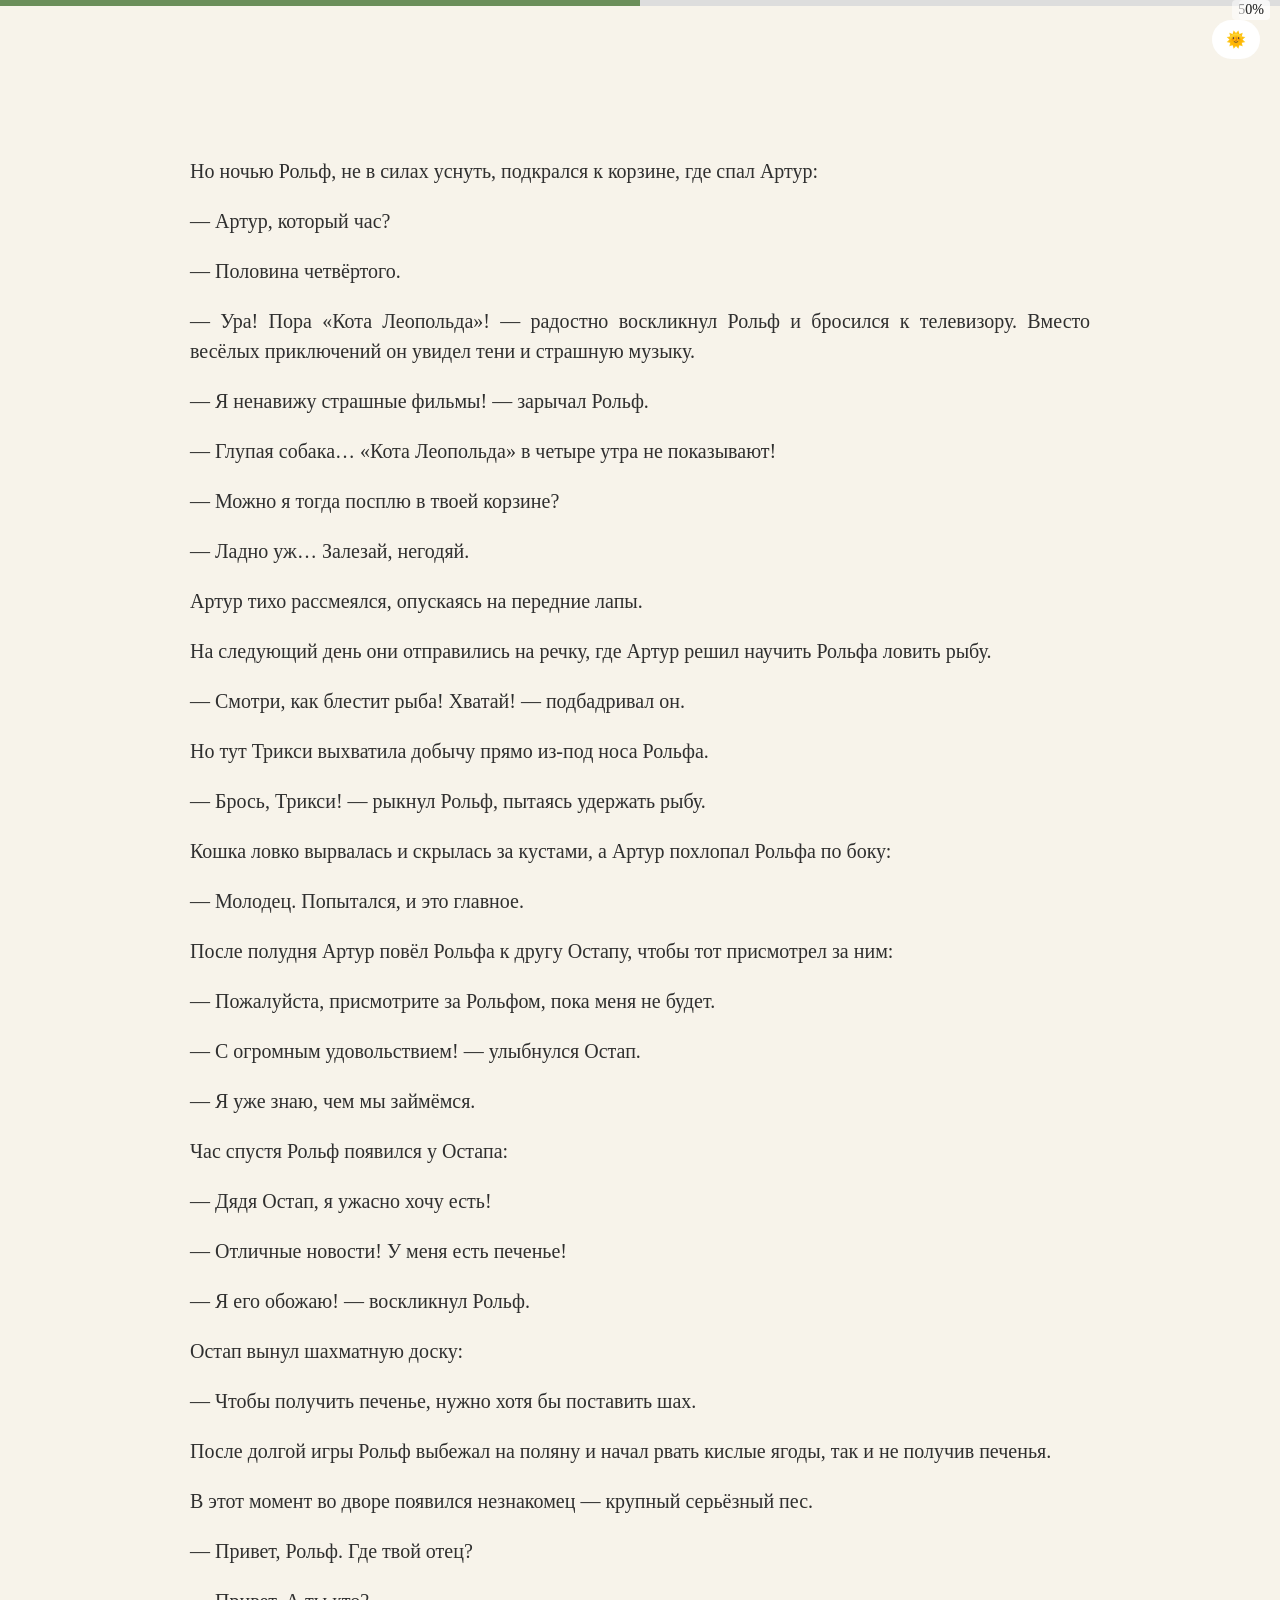
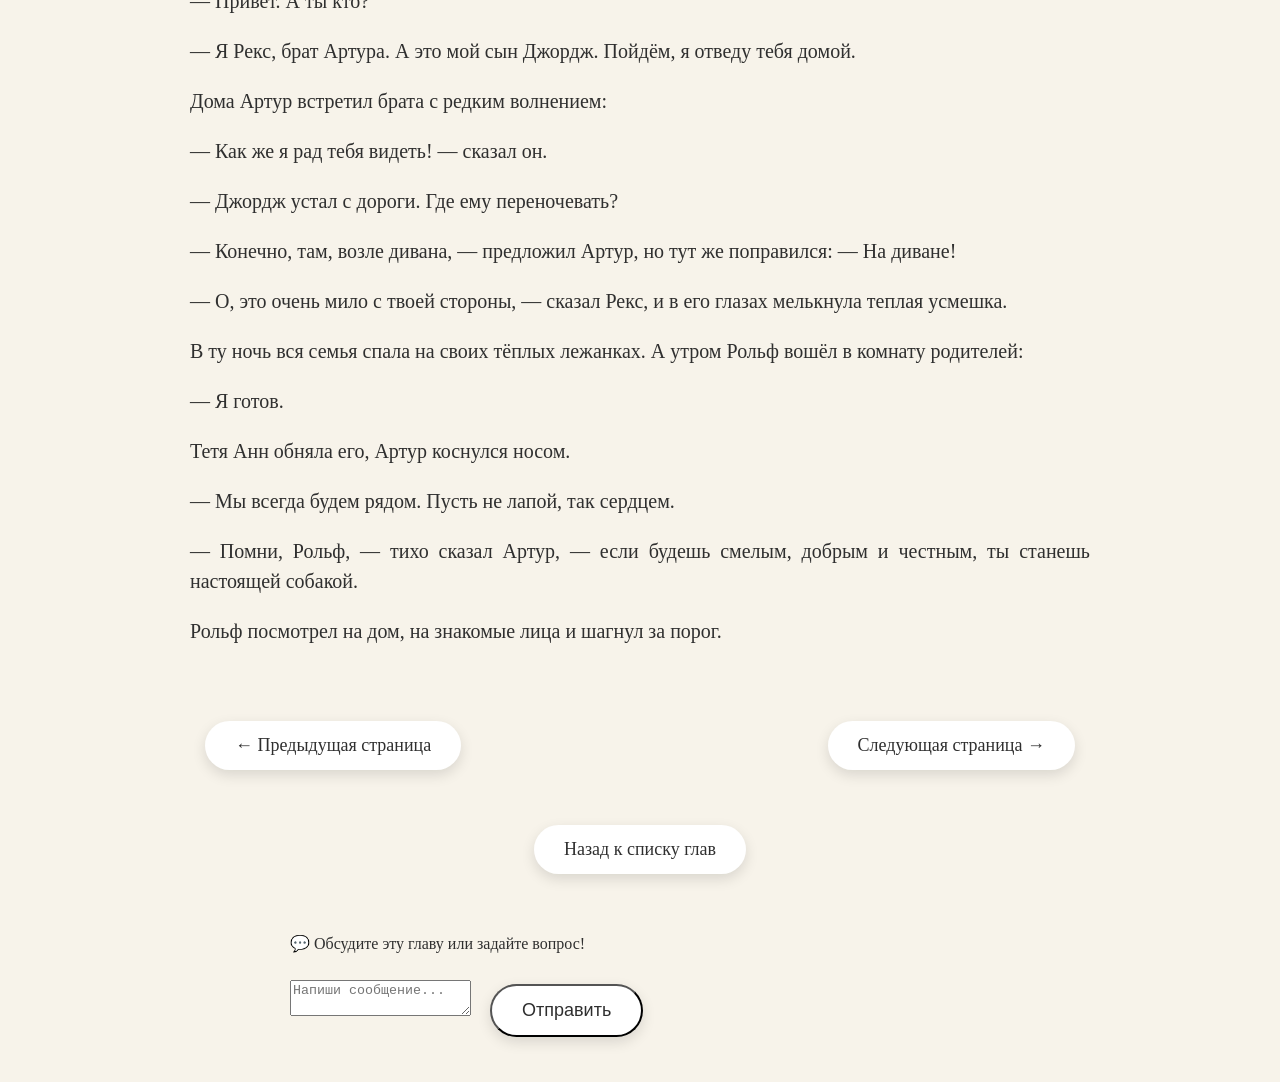
<file: chapter1-page2.html>
<!DOCTYPE html>
<html lang="ru">
<head>
    <meta charset="UTF-8">
    <title>Глава 1 — продолжение</title>
    <link rel="stylesheet" href="css/style.css">
</head>
<body data-page="page2">
<div class="top-bar">
    <div id="progressFill" class="progress-fill"></div>
    <span id="progressText" class="progress-text">0%</span>
</div>
<header>
    <div class="controls">
        <button id="themeToggle">🌞</button>
    </div>
</header>

<main>
    <article class="chapter-text story-text" id="storyText">
        <p>Но ночью Рольф, не в силах уснуть, подкрался к корзине, где спал Артур:</p>
        <p>— Артур, который час?</p>
        <p>— Половина четвёртого.</p>
        <p>— Ура! Пора «Кота Леопольда»! — радостно воскликнул Рольф и бросился к телевизору. Вместо весёлых приключений он увидел тени и страшную музыку.</p>
        <p>— Я ненавижу страшные фильмы! — зарычал Рольф.</p>
        <p>— Глупая собака… «Кота Леопольда» в четыре утра не показывают!</p>
        <p>— Можно я тогда посплю в твоей корзине?</p>
        <p>— Ладно уж… Залезай, негодяй.</p>
        <p>Артур тихо рассмеялся, опускаясь на передние лапы.</p>
        <p>На следующий день они отправились на речку, где Артур решил научить Рольфа ловить рыбу.</p>
        <p>— Смотри, как блестит рыба! Хватай! — подбадривал он.</p>
        <p>Но тут Трикси выхватила добычу прямо из-под носа Рольфа.</p>
        <p>— Брось, Трикси! — рыкнул Рольф, пытаясь удержать рыбу.</p>
        <p>Кошка ловко вырвалась и скрылась за кустами, а Артур похлопал Рольфа по боку:</p>
        <p>— Молодец. Попытался, и это главное.</p>
        <p>После полудня Артур повёл Рольфа к другу Остапу, чтобы тот присмотрел за ним:</p>
        <p>— Пожалуйста, присмотрите за Рольфом, пока меня не будет.</p>
        <p>— С огромным удовольствием! — улыбнулся Остап.</p>
        <p>— Я уже знаю, чем мы займёмся.</p>
        <p>Час спустя Рольф появился у Остапа:</p>
        <p>— Дядя Остап, я ужасно хочу есть!</p>
        <p>— Отличные новости! У меня есть печенье!</p>
        <p>— Я его обожаю! — воскликнул Рольф.</p>
        <p>Остап вынул шахматную доску:</p>
        <p>— Чтобы получить печенье, нужно хотя бы поставить шах.</p>
        <p>После долгой игры Рольф выбежал на поляну и начал рвать кислые ягоды, так и не получив печенья.</p>
        <p>В этот момент во дворе появился незнакомец — крупный серьёзный пес.</p>
        <p>— Привет, Рольф. Где твой отец?</p>
        <p>— Привет. А ты кто?</p>
        <p>— Я Рекс, брат Артура. А это мой сын Джордж. Пойдём, я отведу тебя домой.</p>
        <p>Дома Артур встретил брата с редким волнением:</p>
        <p>— Как же я рад тебя видеть! — сказал он.</p>
        <p>— Джордж устал с дороги. Где ему переночевать?</p>
        <p>— Конечно, там, возле дивана, — предложил Артур, но тут же поправился: — На диване!</p>
        <p>— О, это очень мило с твоей стороны, — сказал Рекс, и в его глазах мелькнула теплая усмешка.</p>
        <p>В ту ночь вся семья спала на своих тёплых лежанках. А утром Рольф вошёл в комнату родителей:</p>
        <p>— Я готов.</p>
        <p>Тетя Анн обняла его, Артур коснулся носом.</p>
        <p>— Мы всегда будем рядом. Пусть не лапой, так сердцем.</p>
        <p>— Помни, Рольф, — тихо сказал Артур, — если будешь смелым, добрым и честным, ты станешь настоящей собакой.</p>
        <p>Рольф посмотрел на дом, на знакомые лица и шагнул за порог.</p>
    </article>

<div class="chapter-progress">
    <div class="progress-bar">
        <div class="progress-fill" id="progressFill"></div>
    </div>
    <div class="progress-text" id="progressText">0%</div>
</div>

   <div class="page-nav">
    <a href="chapter1.html" class="btn page-btn prev-page">
        ← Предыдущая страница
    </a>

    <a href="chapter1-page3.html" class="btn page-btn next-page">
        Следующая страница →
    </a>
</div>

    <div class="chapter-nav">
        <a href="read.html" class="btn">Назад к списку глав</a>
    </div>
</main>

<!-- Чат после главы -->
<div class="chat-box chapter-chat">
    <p>💬 Обсудите эту главу или задайте вопрос!</p>
    <textarea placeholder="Напиши сообщение..."></textarea>
    <button class="btn send-btn">Отправить</button>
</div>

<script src="js/theme.js"></script>
<script src="js/swipe.js"></script>
<script src="js/progress.js"></script>
<script src="js/chat.js"></script>
</body>
</html>
</file>
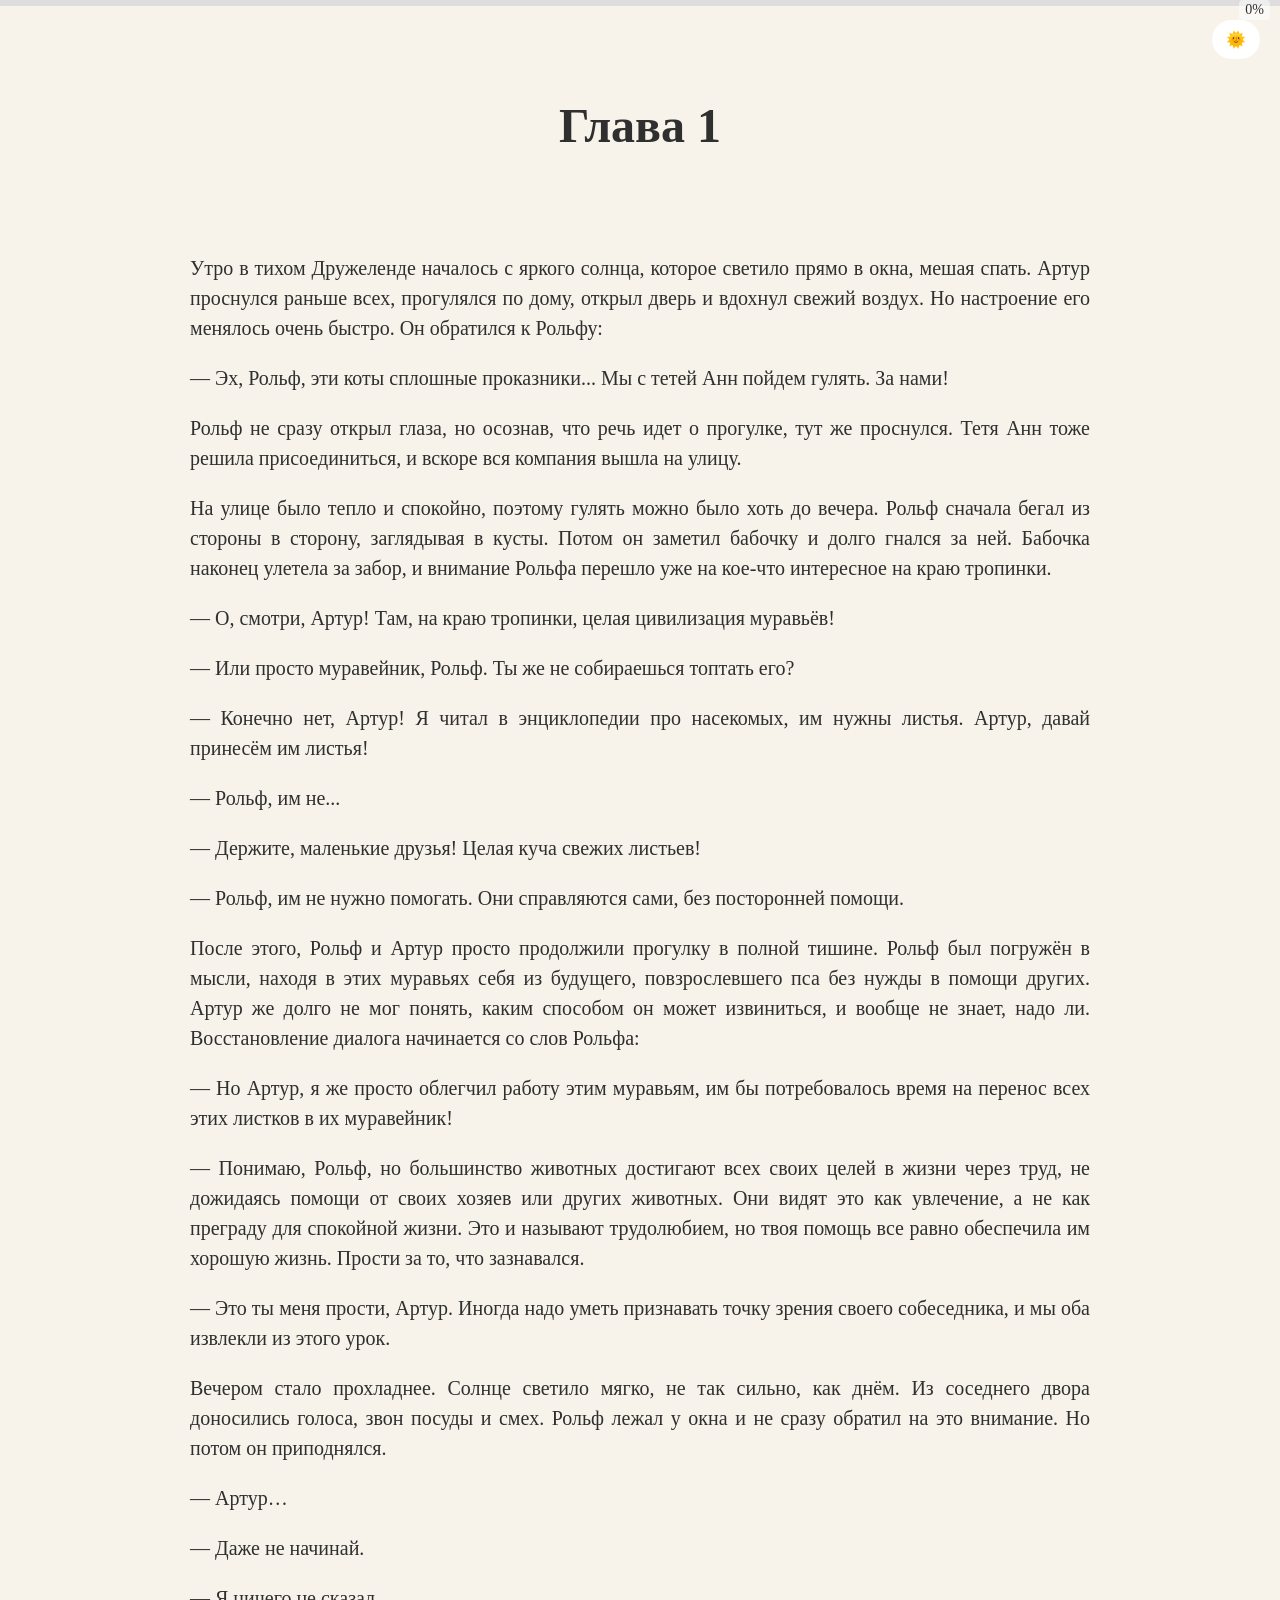
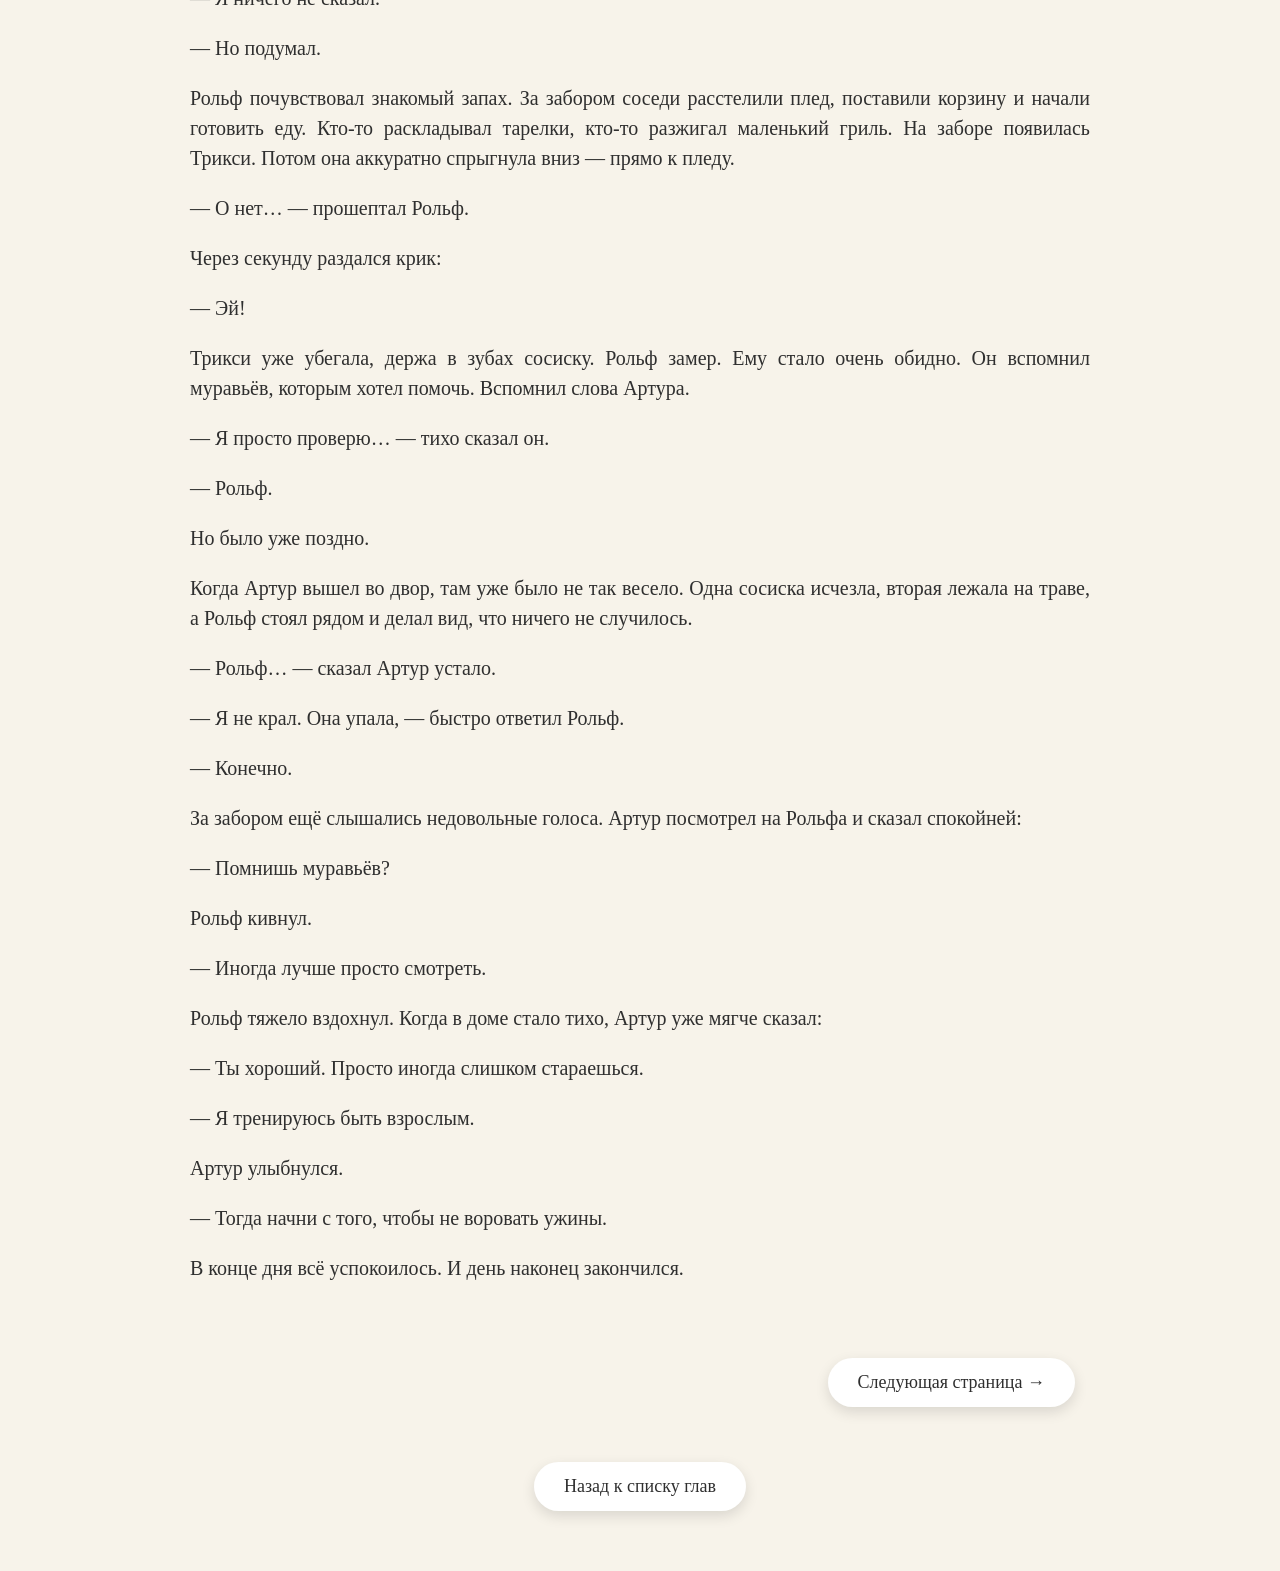
<file: chapter1.html>
<!DOCTYPE html>
<html lang="ru">
<head>
    <meta charset="UTF-8">
    <title>Глава 1</title>
    <link rel="stylesheet" href="css/style.css">
</head>
<body data-page="page1">
<div class="top-bar">
    <div id="progressFill" class="progress-fill"></div>
    <span id="progressText" class="progress-text">0%</span>
</div>
<header>
    <h1>Глава 1</h1>
    <div class="controls">
        <button id="themeToggle">🌞</button>
    </div>
</header>

<main>
    <article class="chapter-text story-text" id="storyText">
        <p>Утро в тихом Дружеленде началось с яркого солнца, которое светило прямо в окна, мешая спать. Артур проснулся раньше всех, прогулялся по дому, открыл дверь и вдохнул свежий воздух. Но настроение его менялось очень быстро. Он обратился к Рольфу:</p>
        <p>— Эх, Рольф, эти коты сплошные проказники... Мы с тетей Анн пойдем гулять. За нами!</p>
        <p>Рольф не сразу открыл глаза, но осознав, что речь идет о прогулке, тут же проснулся. Тетя Анн тоже решила присоединиться, и вскоре вся компания вышла на улицу.</p>
        <p>На улице было тепло и спокойно, поэтому гулять можно было хоть до вечера. Рольф сначала бегал из стороны в сторону, заглядывая в кусты. Потом он заметил бабочку и долго гнался за ней. Бабочка наконец улетела за забор, и внимание Рольфа перешло уже на кое-что интересное на краю тропинки.</p>
        <p>— О, смотри, Артур! Там, на краю тропинки, целая цивилизация муравьёв!</p>
        <p>— Или просто муравейник, Рольф. Ты же не собираешься топтать его?</p>
        <p>— Конечно нет, Артур! Я читал в энциклопедии про насекомых, им нужны листья. Артур, давай принесём им листья!</p>
        <p>— Рольф, им не...</p>
        <p>— Держите, маленькие друзья! Целая куча свежих листьев!</p>
        <p>— Рольф, им не нужно помогать. Они справляются сами, без посторонней помощи.</p>
        <p>После этого, Рольф и Артур просто продолжили прогулку в полной тишине. Рольф был погружён в мысли, находя в этих муравьях себя из будущего, повзрослевшего пса без нужды в помощи других. Артур же долго не мог понять, каким способом он может извиниться, и вообще не знает, надо ли. Восстановление диалога начинается со слов Рольфа:</p>
        <p>— Но Артур, я же просто облегчил работу этим муравьям, им бы потребовалось время на перенос всех этих листков в их муравейник!</p>
        <p>— Понимаю, Рольф, но большинство животных достигают всех своих целей в жизни через труд, не дожидаясь помощи от своих хозяев или других животных. Они видят это как увлечение, а не как преграду для спокойной жизни. Это и называют трудолюбием, но твоя помощь все равно обеспечила им хорошую жизнь. Прости за то, что зазнавался.</p>
        <p>— Это ты меня прости, Артур. Иногда надо уметь признавать точку зрения своего собеседника, и мы оба извлекли из этого урок.</p>
        <p>Вечером стало прохладнее. Солнце светило мягко, не так сильно, как днём. Из соседнего двора доносились голоса, звон посуды и смех. Рольф лежал у окна и не сразу обратил на это внимание. Но потом он приподнялся.</p>
        <p>— Артур…</p>
        <p>— Даже не начинай.</p>
        <p>— Я ничего не сказал.</p>
        <p>— Но подумал.</p>
        <p>Рольф почувствовал знакомый запах. За забором соседи расстелили плед, поставили корзину и начали готовить еду. Кто-то раскладывал тарелки, кто-то разжигал маленький гриль. На заборе появилась Трикси. Потом она аккуратно спрыгнула вниз — прямо к пледу.</p>
        <p>— О нет… — прошептал Рольф.</p>
        <p>Через секунду раздался крик:</p>
        <p>— Эй!</p>
        <p>Трикси уже убегала, держа в зубах сосиску. Рольф замер. Ему стало очень обидно. Он вспомнил муравьёв, которым хотел помочь. Вспомнил слова Артура.</p>
        <p>— Я просто проверю… — тихо сказал он.</p>
        <p>— Рольф.</p>
        <p>Но было уже поздно.</p>
        <p>Когда Артур вышел во двор, там уже было не так весело. Одна сосиска исчезла, вторая лежала на траве, а Рольф стоял рядом и делал вид, что ничего не случилось.</p>
        <p>— Рольф… — сказал Артур устало.</p>
        <p>— Я не крал. Она упала, — быстро ответил Рольф.</p>
        <p>— Конечно.</p>
        <p>За забором ещё слышались недовольные голоса.
        Артур посмотрел на Рольфа и сказал спокойней:</p>
        <p>— Помнишь муравьёв?</p>
        <p>Рольф кивнул.</p>
        <p>— Иногда лучше просто смотреть.</p>
        <p>Рольф тяжело вздохнул. Когда в доме стало тихо, Артур уже мягче сказал:</p>
        <p>— Ты хороший. Просто иногда слишком стараешься.</p>
        <p>— Я тренируюсь быть взрослым.</p>
        <p>Артур улыбнулся.</p>
        <p>— Тогда начни с того, чтобы не воровать ужины.</p>
        <p>В конце дня всё успокоилось. И день наконец закончился.</p>
    </article>

    <div class="page-nav single">
        <a href="chapter1-page2.html" class="btn page-btn next-page" onclick="localStorage.setItem('pageDirection','forward')">
            Следующая страница →
        </a>
    </div>

    <div class="chapter-nav">
        <a href="read.html" class="btn">Назад к списку глав</a>
    </div>
</main>

<script src="js/theme.js"></script>
<script src="js/swipe.js"></script>
<script src="js/progress.js"></script>
</body>
</html>
</file>
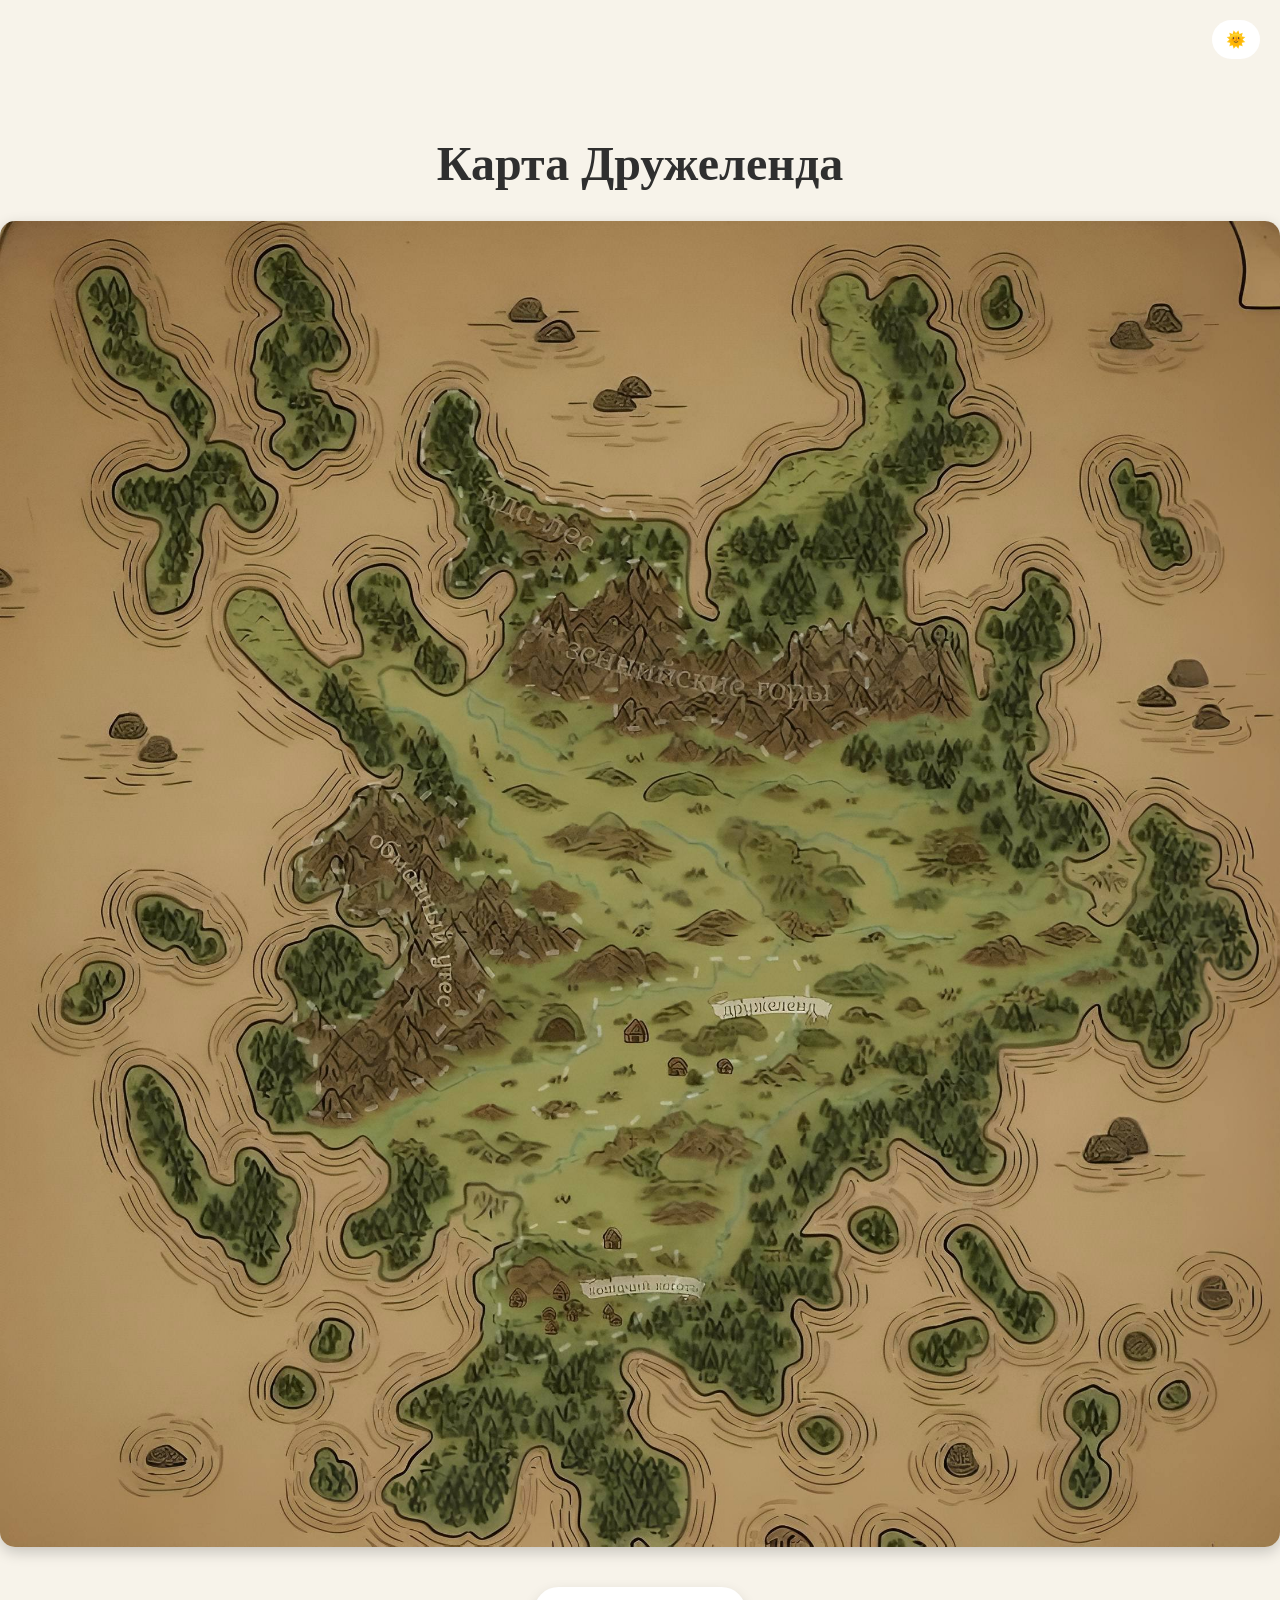
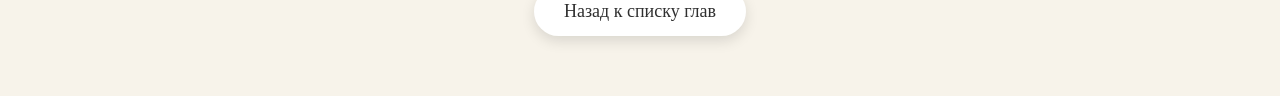
<file: map.html>
<!DOCTYPE html>
<html lang="ru">
<head>
    <meta charset="UTF-8">
    <title>Карта Дружеленда</title>
    <link rel="stylesheet" href="css/style.css">
</head>
<body>

<!-- Верхнее меню -->
<header>
    <div class="controls">
        <button id="themeToggle">🌞</button>
</header>

<main>
    <h1 style="text-align:center; margin-top:40px;">Карта Дружеленда</h1>

    <!-- Картинка -->
    <img src="images/map.JPG" alt="Карта Дружеленда" class="map-image">

    <!-- Кнопка назад к главам -->
    <div class="chapter-nav">
        <a href="read.html" class="btn">Назад к списку глав</a>
    </div>
</main>

<script src="js/theme.js"></script>
</body>
</html>
</file>
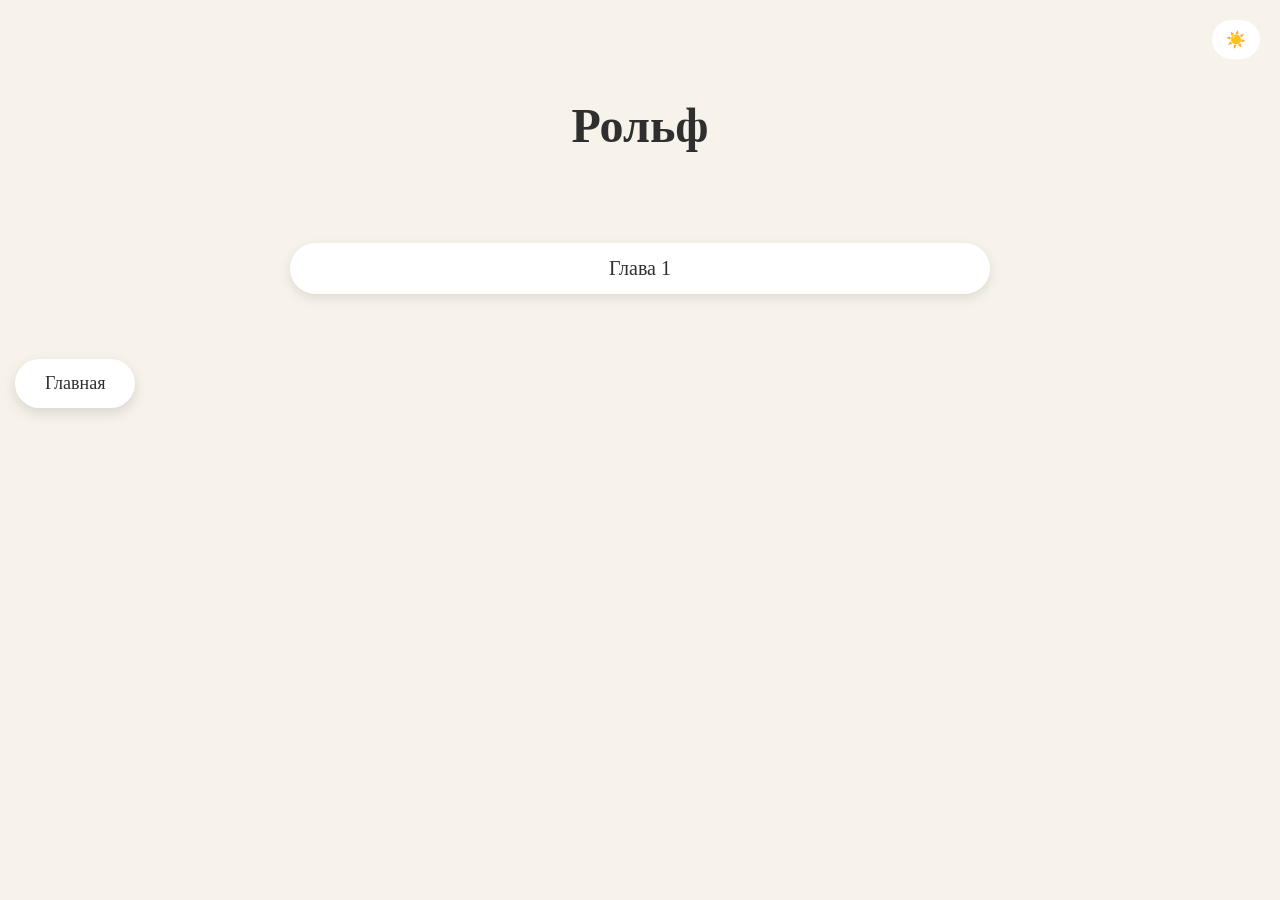
<file: read.html>
<!DOCTYPE html>
<html lang="ru">
<head>
    <meta charset="UTF-8">
    <title>Читать — Рольф</title>
    <link rel="stylesheet" href="css/style.css">
</head>
<body>
<header>
    <h1>Рольф</h1>
    <button id="themeToggle">☀️</button>
</header>

<main>
    <ul class="chapter-list">
        <li><a href="chapter1.html">Глава 1 </a></li>
        <!-- Потом добавим новые главы сюда -->
    </ul>
    <a href="index.html" class="btn"> Главная</a>
</main>

<script src="js/theme.js"></script>
</body>
</html>
</file>
<file: css/style.css>
header {
    text-align: center;
    padding: 60px 20px 30px;
}

h1 {
    font-size: 48px;
    margin-bottom: 10px;
}

.subtitle {
    font-size: 18px;
    opacity: 0.8;
}

#themeToggle {
    position: absolute;
    top: 20px;
    right: 20px;
    border: none;
    background: var(--button-bg);
    padding: 10px 14px;
    border-radius: 20px;
    cursor: pointer;
    font-size: 16px;
}

.buttons {
    text-align: center;
    margin-top: 40px;
}

footer {
    text-align: center;
    padding: 40px;
    opacity: 0.6;
}

.chapter-list {
    list-style: none;
    padding: 0;
    max-width: 700px;          /* чуть шире */
    margin: 50px auto;         /* больше сверху и снизу */
}

.chapter-list li {
    margin: 20px 0;            /* чуть больше расстояние между элементами */
}

.chapter-list a {
    text-decoration: none;
    color: var(--text-color);  /* используем основной цвет текста */
    font-size: 20px;
    padding: 14px 30px;        /* больше пространства внутри кнопки */
    display: block;
    background: var(--button-bg);
    border-radius: 30px;       /* более овальная форма */
    box-shadow: 0 4px 12px rgba(0,0,0,0.1);
    transition: 0.2s ease, transform 0.2s ease;
    text-align: center;        /* чтобы текст был по центру */
}

.chapter-list a:hover {
    transform: translateY(-3px);
    background: var(--accent);
    color: white;
}

/* Колонка по центру экрана */
.chapter-text {
    max-width: 900px;       /* ширина блока */
    margin: 60px auto;      /* центр по горизонтали */
    padding: 0 20px;
    font-size: 20px;
    line-height: 1.5;
    text-align: justify;    /* выравниваем текст по ширине */
    text-justify: inter-word; /* корректные переносы слов */
}

/* Навигация по центру */
.chapter-nav {
    text-align: center;
    margin: 40px 0;
}

.chapter-nav .btn {
    margin: 0 10px;
}

/* ===== Переменные ===== */
:root {
    --bg-color: #f7f3ea;
    --text-color: #2f2f2f;
    --accent: #6b8e5a;
    --button-bg: #ffffff;
}

body.dark {
    --bg-color: #1f2a1f;
    --text-color: #f4f1e8;
    --accent: #a3c48c;
    --button-bg: #2e3b2e;
}

/* ===== База ===== */
body {
    margin: 0;
    font-family: "Georgia", serif;
    background: var(--bg-color);
    color: var(--text-color);
    transition: 0.3s ease;
    padding-top: 6px;
}

/* ===== Header ===== */
.main-header {
    position: relative;
    text-align: center;
    padding: 80px 20px 40px;
}

.main-header h1 {
    font-size: 48px;
    margin: 0;
}

/* Кнопка темы */
.theme-btn {
    position: absolute;
    top: 20px;
    right: 20px;
    border: none;
    background: var(--button-bg);
    padding: 10px 14px;
    border-radius: 30px;
    cursor: pointer;
    font-size: 16px;
    box-shadow: 0 4px 10px rgba(0,0,0,0.1);
}

/* ===== Кнопки меню ===== */
.menu-buttons {
    text-align: center;
    margin-top: 40px;
}

.btn {
    display: inline-block;
    margin: 15px;
    padding: 14px 30px;
    background: var(--button-bg);
    border-radius: 40px;
    text-decoration: none;
    color: var(--text-color);
    font-size: 18px;
    box-shadow: 0 5px 14px rgba(0,0,0,0.12);
    transition: 0.2s ease;
}

.btn:hover {
    transform: translateY(-3px);
    background: var(--accent);
    color: white;
}

/* Блок страниц */
.page-nav {
    max-width: 900px;
    margin: 60px auto 20px auto;
    display: flex;
    justify-content: space-between; /* прижать влево */
}

/* Если только одна кнопка */
.page-nav.single {
    justify-content: flex-end;
}

/* Кнопка назад к главам */
.chapter-nav {
    text-align: center;
    margin-bottom: 60px;
}

.page-nav {
    width: 100%;              /* ВАЖНО */
    display: flex;
    justify-content: space-between;
}

.page-nav a {
    flex: 0 0 auto;           /* чтобы кнопки не сжимались */
}

.top-bar {
    position: fixed;
    top: 0;
    left: 0;
    width: 100%;
    height: 6px;
    background: #ddd;
    z-index: 999;
    transition: top 0.3s ease;
}

.top-bar.hidden {
    top: -30px; /* чтобы скрывалась вместе с процентами */
}

.progress-fill {
    width: 0%;
    height: 100%;
    background: var(--accent);
    transition: width 0.4s ease;
}

.progress-text {
    position: fixed;
    right: 10px;
    top: 0;          /* чуть ниже полоски */
    font-size: 14px;
    color: var(--text-color);
    background: rgba(255,255,255,0.5);
    padding: 2px 6px;
    border-radius: 4px;
    z-index: 1000;
}

/* === Адаптив для телефонов === */
@media (max-width: 768px) {
    .chat-box {
        max-width: 90%;
        padding: 10px;
    }

    .chat-box textarea {
        height: 60px;
        font-size: 14px;
    }

    .chapter-text {
        font-size: 22px;       
        line-height: 1.4;
        padding: 0 15px;
    }

    .btn {
        font-size: 20px;
        padding: 16px 32px;    
    }

    .top-bar {
        height: 12px;          
    }

    #progressFill {
        height: 100%;          
    }

    .page-nav .page-btn {
        padding: 14px 20px;    
    }

    header h1 {
        font-size: 36px;       
    }
    
    .progress-text {
        font-size: 16px;
    }
}

/* Общий стиль чата */
.chapter-chat {
    max-width: 700px;
    margin: 30px auto;
}

.chat-messages {
    background: var(--button-bg);
    padding: 15px;
    border-radius: 20px;
    box-shadow: 0 4px 12px rgba(0,0,0,0.1);
    max-height: 300px;   
    overflow-y: auto;
    margin-bottom: 10px;
}

.chat-input {
    display: flex;
    gap: 10px;
}

.chat-input textarea {
    flex: 1;
    height: 60px;
    padding: 10px;
    border-radius: 15px;
    border: 1px solid #ccc;
    resize: none;
    font-size: 16px;
}

.chat-input .send-btn {
    padding: 10px 20px;
    border-radius: 30px;
    background: var(--accent);
    color: white;
    border: none;
    cursor: pointer;
}

/* Тёмная тема */
body.dark .chat-messages {
    background: #3b4a3b;
    color: #f4f1e8;
}

body.dark .chat-input textarea {
    background: #3b4a3b;
    color: #f4f1e8;
    border: 1px solid #6b8e5a;
}

body.dark .chat-input .send-btn {
    background: #6b8e5a;
}

.map-image {
    display: block;
    max-width: 100%;
    height: auto;
    margin: 30px auto;
    border-radius: 15px;
    box-shadow: 0 5px 15px rgba(0,0,0,0.2);
}

/* === КНОПКИ МЕНЮ ДЛЯ ТЕЛЕФОНА === */
@media (max-width: 768px) {
    
    .menu-buttons {
        display: flex;
        flex-direction: column;   
        align-items: center;
        gap: 15px;                
        padding: 0 20px;
    }

    .menu-buttons .btn {
        width: 100%;              
        max-width: 320px;         
        text-align: center;
        font-size: 22px;          
        padding: 18px 0;          
        border-radius: 40px;
    }
}
</file>
